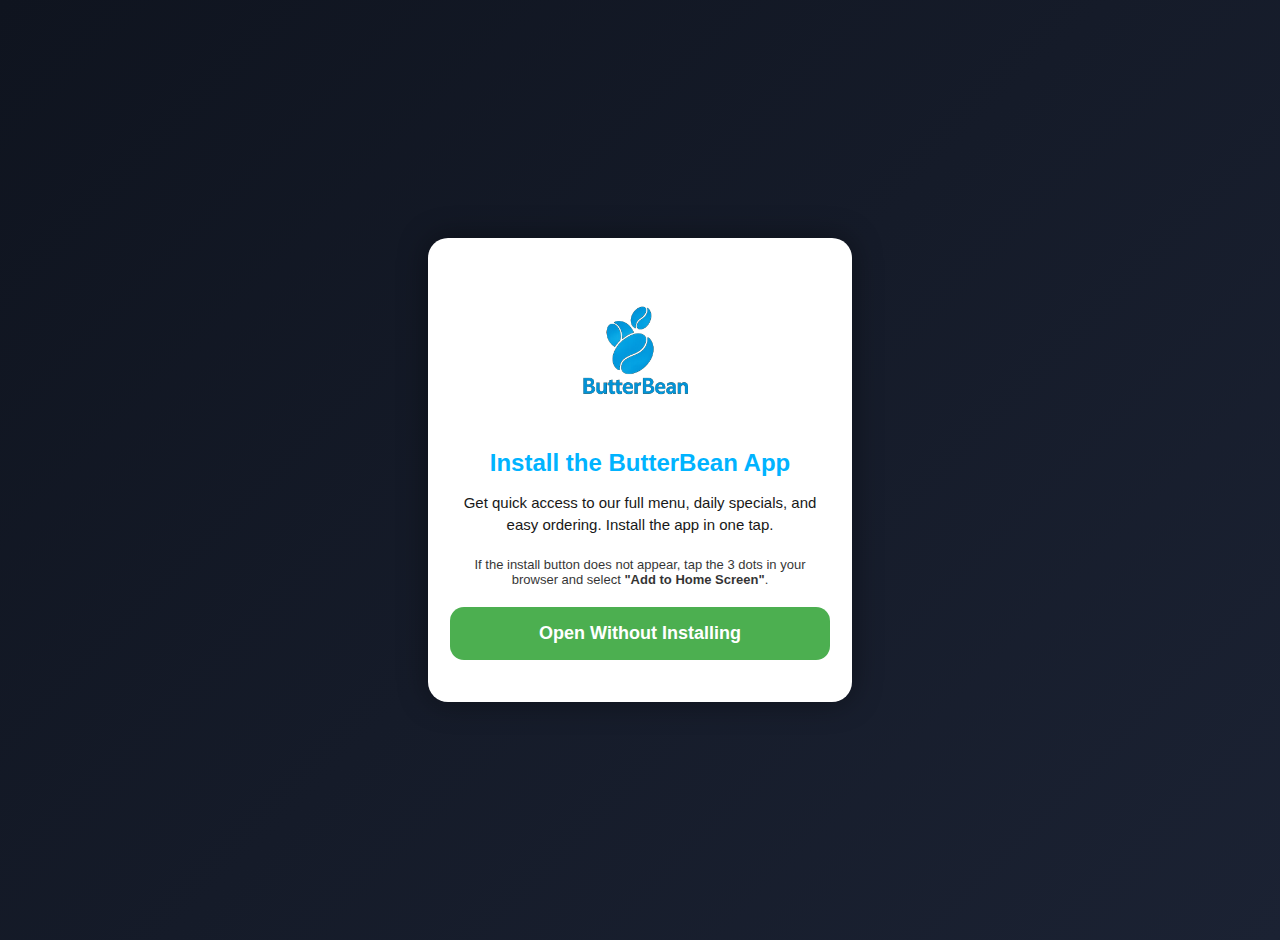
<file: index.html>
<!DOCTYPE html>
<html lang="en">
<head>
  <meta charset="UTF-8">

  <title>Install ButterBean App</title>
  <meta name="viewport" content="width=device-width, initial-scale=1.0, maximum-scale=1.0, user-scalable=no">

  <!-- ✅ THIS LINE WAS MISSING (THIS IS THE MAIN FIX) -->
  <link rel="manifest" href="/manifest.json">
  <meta name="theme-color" content="#00b3ff">

  <style>
    body {
      margin: 0;
      min-height: 100vh;
      display: flex;
      align-items: center;
      justify-content: center;
      background: linear-gradient(135deg, #0f141f, #1b2233);
      font-family: Arial, Helvetica, sans-serif;
      color: white;
      padding: 20px;
      text-align: center;
    }

    .card {
      background: #ffffff;
      color: #000;
      padding: 30px 22px;
      border-radius: 20px;
      width: 100%;
      max-width: 380px;
      box-shadow: 0 0 30px rgba(0,0,0,0.4);
    }

    .logo {
      width: 220px;
      max-width: 90%;
      margin-bottom: 20px;
    }

    h2 {
      margin: 10px 0;
      color: #00b3ff;
    }

    p {
      font-size: 15px;
      line-height: 1.5;
      margin-bottom: 20px;
      opacity: 0.9;
    }

    button {
      width: 100%;
      padding: 16px;
      font-size: 18px;
      border-radius: 14px;
      border: none;
      background: #00b3ff;
      color: white;
      font-weight: bold;
      cursor: pointer;
      margin-bottom: 12px;
    }

    .hint {
      font-size: 13px;
      opacity: 0.8;
      margin-top: 6px;
    }

    .goApp {
      margin-top: 20px;
      background: #4caf50;
    }
  </style>
</head>

<body>

  <div class="card">
    <img src="icons/logo.png" class="logo" alt="ButterBean">

    <h2>Install the ButterBean App</h2>

    <p>
      Get quick access to our full menu, daily specials, and easy ordering.
      Install the app in one tap.
    </p>

    <button id="installBtn" style="display:none;">Install App</button>

    <div class="hint">
      If the install button does not appear, tap the 3 dots in your browser and select
      <b>"Add to Home Screen"</b>.
    </div>

    <button class="goApp" onclick="goToApp()">Open Without Installing</button>
  </div>

<script>
  // ✅ Correct redirect for your current app structure
  if (
    window.matchMedia('(display-mode: standalone)').matches ||
    window.navigator.standalone === true
  ) {
    window.location.replace("app.html");
  }

  let deferredPrompt;
  const installBtn = document.getElementById("installBtn");

  window.addEventList
</file>
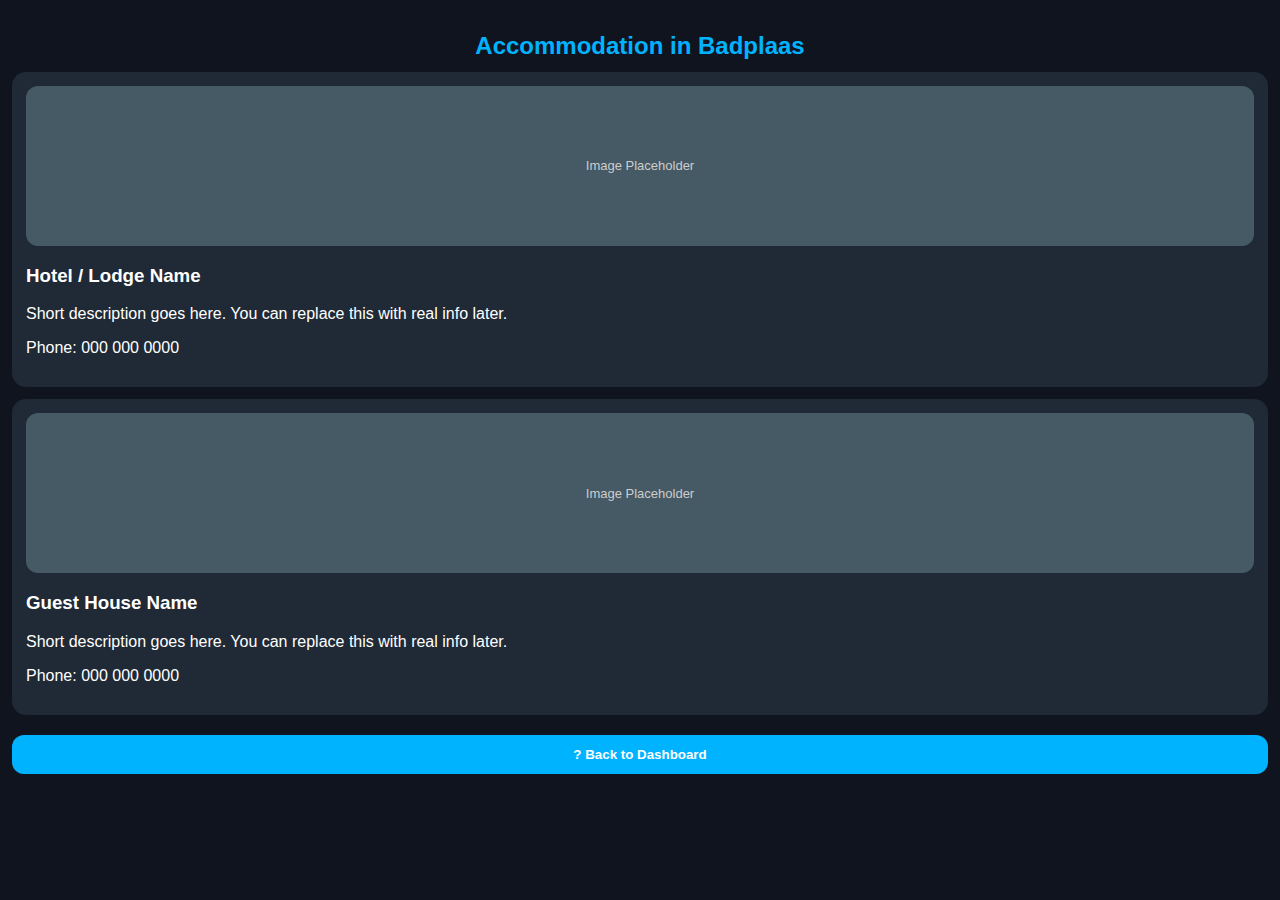
<file: accommodation.html>
<!DOCTYPE html>
<html lang="en">
<head>
  <meta charset="UTF-8">
  <title>Accommodation - Badplaas</title>
  <meta name="viewport" content="width=device-width, initial-scale=1.0, maximum-scale=1.0, user-scalable=no">


  <style>
    * {
  box-sizing: border-box;
}

html, body {
  width: 100%;
  max-width: 100%;
  overflow-x: hidden;
  margin: 0;
  padding: 0;
}
    body{
      margin:0;
      font-family:Arial, Helvetica, sans-serif;
      background:#0f141f;
      color:white;
      padding:12px;
    }

    h2{
      text-align:center;
      margin-bottom:12px;
      color:#00b3ff;
    }

    .card{
      background:#1f2a36;
      padding:14px;
      border-radius:14px;
      margin-bottom:12px;
    }

    .placeholder{
      height:160px;
      background:#455a64;
      border-radius:12px;
      display:flex;
      align-items:center;
      justify-content:center;
      margin-bottom:10px;
      font-size:13px;
      color:#ccc;
    }

    button{
      width:100%;
      padding:12px;
      border:none;
      border-radius:12px;
      background:#00b3ff;
      color:white;
      font-weight:bold;
      margin-top:8px;
    }
  </style>
</head>

<body>

<h2>Accommodation in Badplaas</h2>

<div class="card">
  <div class="placeholder">Image Placeholder</div>
  <h3>Hotel / Lodge Name</h3>
  <p>Short description goes here. You can replace this with real info later.</p>
  <p>Phone: 000 000 0000</p>
</div>

<div class="card">
  <div class="placeholder">Image Placeholder</div>
  <h3>Guest House Name</h3>
  <p>Short description goes here. You can replace this with real info later.</p>
  <p>Phone: 000 000 0000</p>
</div>

<button onclick="goHome()">? Back to Dashboard</button>

<script>
function goHome(){
  window.location.href = "home.html";
}
</script>

</body>
</html>
</file>
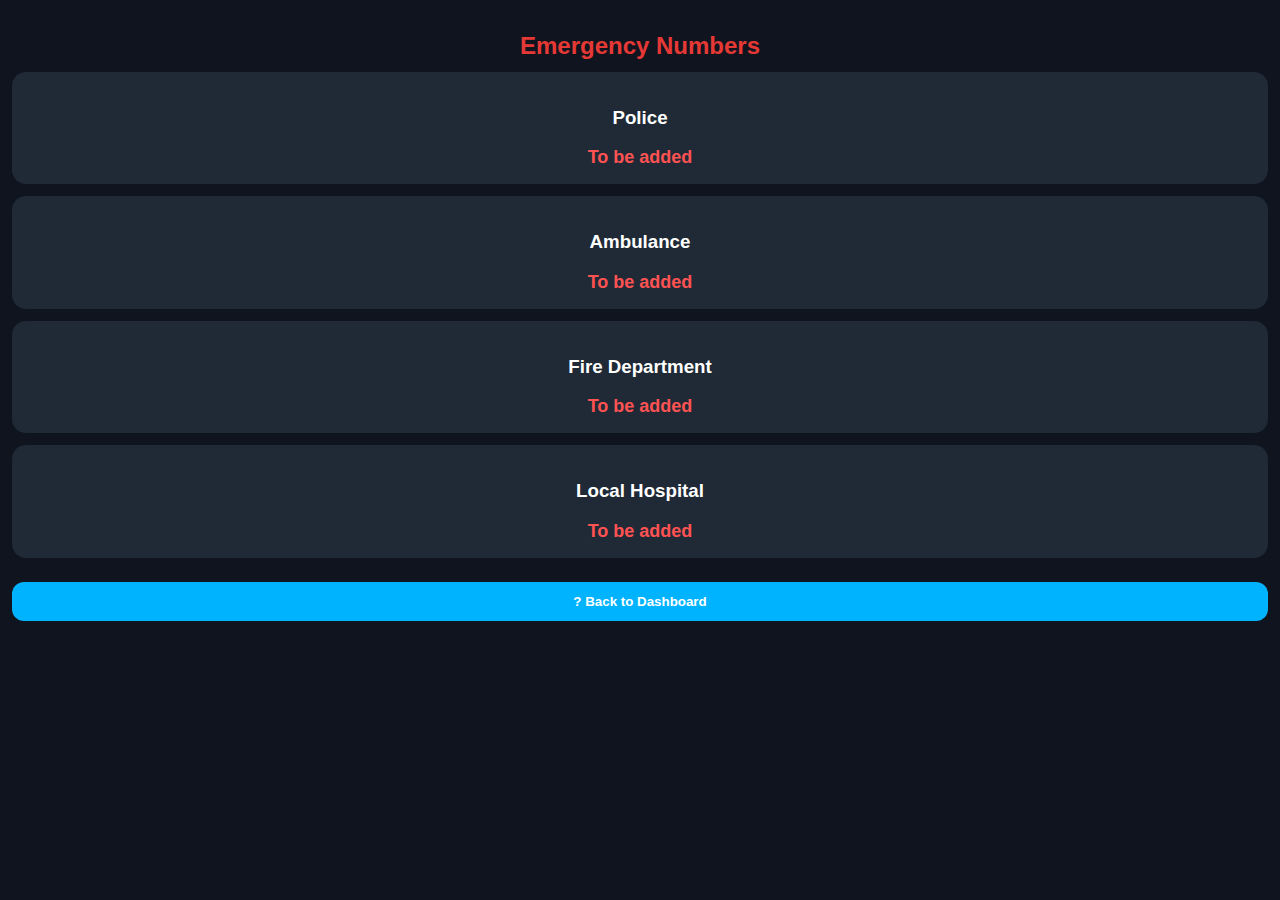
<file: emergency.html>
<!DOCTYPE html>
<html lang="en">
<head>
  <meta charset="UTF-8">
  <title>Emergency Numbers - Badplaas</title>
  <meta name="viewport" content="width=device-width, initial-scale=1.0, maximum-scale=1.0, user-scalable=no">

  <style>
* {
  box-sizing: border-box;
}

html, body {
  width: 100%;
  max-width: 100%;
  overflow-x: hidden;
  margin: 0;
  padding: 0;
}

    body{
      margin:0;
      font-family:Arial, Helvetica, sans-serif;
      background:#0f141f;
      color:white;
      padding:12px;
    }

    h2{
      text-align:center;
      margin-bottom:12px;
      color:#e53935;
    }

    .card{
      background:#1f2a36;
      padding:16px;
      border-radius:14px;
      margin-bottom:12px;
      text-align:center;
    }

    .number{
      font-size:18px;
      font-weight:bold;
      margin-top:6px;
      color:#ff5252;
    }

    button{
      width:100%;
      padding:12px;
      border:none;
      border-radius:12px;
      background:#00b3ff;
      color:white;
      font-weight:bold;
      margin-top:12px;
    }
  </style>
</head>

<body>

<h2>Emergency Numbers</h2>

<div class="card">
  <h3>Police</h3>
  <div class="number">To be added</div>
</div>

<div class="card">
  <h3>Ambulance</h3>
  <div class="number">To be added</div>
</div>

<div class="card">
  <h3>Fire Department</h3>
  <div class="number">To be added</div>
</div>

<div class="card">
  <h3>Local Hospital</h3>
  <div class="number">To be added</div>
</div>

<button onclick="goHome()">? Back to Dashboard</button>

<script>
function goHome(){
  window.location.href = "home.html";
}
</script>

</body>
</html>
</file>
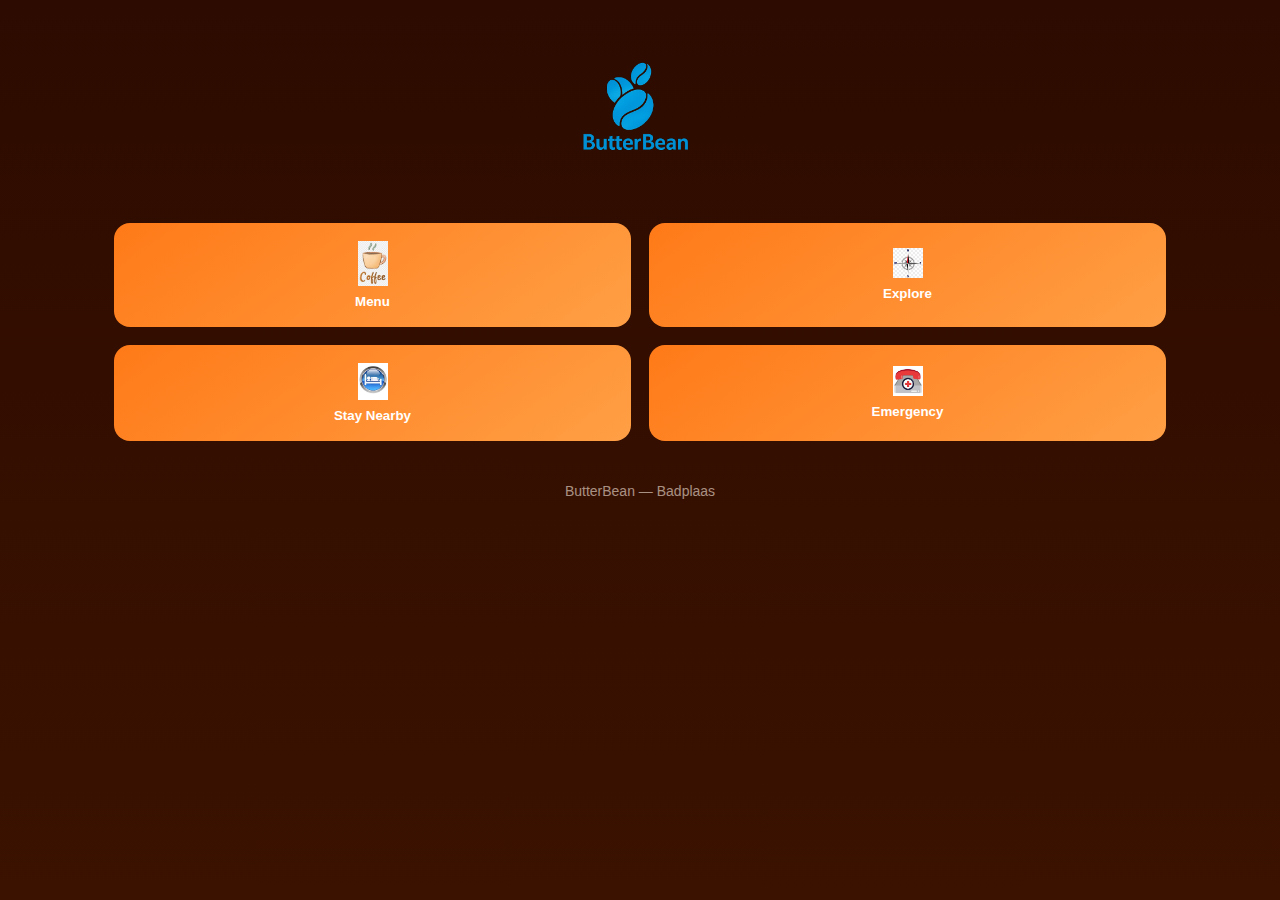
<file: home.html>
﻿<!doctype html>
<html lang="en">
<head>
  <meta charset="utf-8">
  <meta name="viewport" content="width=device-width,initial-scale=1">
  <title>ButterBean</title>

  <link rel="manifest" href="/manifest.json">

  <style>
    :root{
      --accent1:#ff7a18;
      --accent2:#ff9f45;
      --muted:#e6d7c9;
    }

    *{
      box-sizing:border-box;
      margin:0;
      padding:0;
      font-family:Arial,Helvetica,sans-serif;
    }

    body{
      background:linear-gradient(180deg,#2d0b00,#3b1200);
      color:var(--muted);
      min-height:100vh;
    }

    .header{
      padding:24px;
      text-align:center;
    }

    .logo{
      width:220px;
    }

    .grid{
      display:grid;
      grid-template-columns:repeat(2,1fr);
      gap:18px;
      padding:24px;
      max-width:1100px;
      margin:0 auto;
    }

    .home-btn{
      padding:18px;
      border-radius:16px;
      border:none;
      background:linear-gradient(145deg,var(--accent1),var(--accent2));
      color:#fff;
      font-weight:800;
      cursor:pointer;
      text-align:center;
    }

    .home-btn img{
      display:block;
      margin:0 auto 8px;
    }

    .footer{
      text-align:center;
      padding:18px 0;
      opacity:.65;
      font-size:14px;
    }
  </style>
</head>

<body>

  <!-- HEADER -->
  <div class="header">
    <img src="icons/logo.png" class="logo" alt="ButterBean">
  </div>

  <!-- CUSTOMER OPTIONS ONLY -->
  <div class="grid">

    <!-- MENU -->
    <button class="home-btn" onclick="location.href='app.html'">
      <img src="icons/menu.png" width="30">
      Menu
    </button>

    <!-- EXPLORE BADPLAAS -->
    <button class="home-btn" onclick="location.href='explore.html'">
      <img src="icons/explore.png" width="30">
      Explore
    </button>

    <!-- ACCOMMODATION -->
    <button class="home-btn" onclick="location.href='accommodation.html'">
      <img src="icons/stay.png" width="30">
      Stay Nearby
    </button>

    <!-- EMERGENCY -->
    <button class="home-btn" onclick="location.href='emergency.html'">
      <img src="icons/emergency.png" width="30">
      Emergency
    </button>

  </div>

  <div class="footer">ButterBean — Badplaas</div>

</body>
</html>
</file>
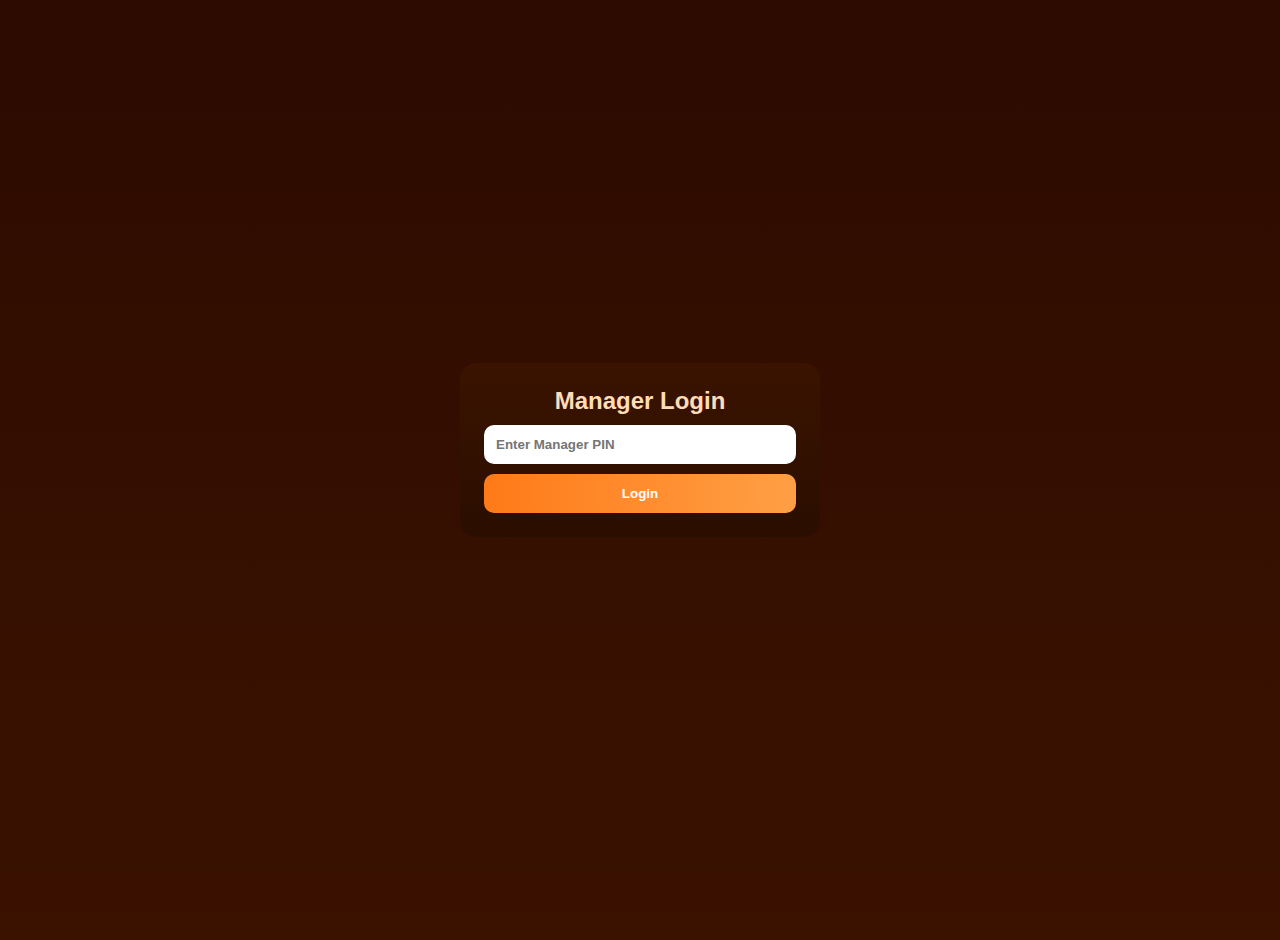
<file: manager.html>
﻿<!DOCTYPE html>
<html lang="en">
<head>
<meta charset="UTF-8">
<title>ButterBean Manager Portal</title>
<meta name="viewport" content="width=device-width, initial-scale=1.0">

<!-- FIREBASE -->
<script src="https://www.gstatic.com/firebasejs/9.23.0/firebase-app-compat.js"></script>
<script src="https://www.gstatic.com/firebasejs/9.23.0/firebase-firestore-compat.js"></script>

<style>
  *{box-sizing:border-box;margin:0;padding:0;font-family:Arial,Helvetica,sans-serif}

  body{
    background:linear-gradient(180deg,#2d0b00,#3b1200);
    color:#e6d7c9;
    min-height:100vh;
    padding-bottom:40px;
  }

  /* LOGIN */
  #loginScreen{
    display:flex;justify-content:center;align-items:center;height:100vh;
  }
  .login-box{
    background:linear-gradient(180deg,#3b1300,#2a0e00);
    padding:24px;border-radius:16px;text-align:center;
    width:100%;max-width:360px;
  }
  input, button{
    width:100%;padding:12px;margin-top:10px;
    border-radius:10px;border:none;font-weight:bold;
  }
  button{
    cursor:pointer;color:#fff;
    background:linear-gradient(90deg,#ff7a18,#ff9f45);
  }
  button.danger{background:#e53935;}

  /* DASHBOARD */
  #dashboard{display:none;padding:20px;}

  .summary{
    display:grid;grid-template-columns:repeat(4,1fr);
    gap:14px;margin-bottom:20px;
  }
  .card{
    background:linear-gradient(180deg,#3b1300,#2a0e00);
    padding:16px;border-radius:12px;
  }
  h3{color:#ffdcb8;margin-bottom:8px}
  .muted{color:rgba(255,255,255,0.6);font-size:13px}

  .main{
    display:grid;grid-template-columns:2fr 1fr;gap:20px;
  }

  /* TODAY ORDERS */
  .todayList{
    max-height:360px;overflow:auto;margin-top:10px;
    border-top:1px solid rgba(255,255,255,0.1);padding-top:8px;
  }
  .row{
    padding:8px 0;border-bottom:1px solid rgba(255,255,255,0.05);
  }
  .badge{
    padding:4px 10px;border-radius:999px;font-size:11px;margin-left:10px;
  }
  .active{background:#ff9f45;color:#111;}
  .ready{background:#19a05a;color:#fff;}

  /* ARCHIVE & PAYOUTS */
  .archiveList{
    max-height:200px;overflow:auto;margin-top:10px;
    border-top:1px solid rgba(255,255,255,0.1);padding-top:8px;
  }

  /* PAYOUT FORMS FIXED */
  .payoutForm{
    display:flex;width:100%;gap:10px;margin-top:10px;
  }
  .payoutForm input{
    flex:1;min-width:0;padding:12px;border-radius:10px;
    border:none;font-size:16px;background:#fff;color:#000;
  }
  .payoutForm button{
    flex-shrink:0;width:100px;padding:12px;
    border-radius:10px;border:none;font-size:14px;
    background:linear-gradient(90deg,#ff7a18,#ff9f45);
    color:white;cursor:pointer;
  }

  /* PAYOUTS EXTENDED LIST */
  #allPayoutsContainer{
    display:none;
    max-height:200px;
    overflow:auto;
    margin-top:10px;
    border-top:1px solid rgba(255,255,255,0.1);
    padding-top:8px;
  }

  .toggleBtn{
    background:#444;border:none;border-radius:8px;
    padding:10px;margin-top:8px;width:100%;color:#fff;
    cursor:pointer;font-weight:bold;
  }

  @media(max-width:1000px){
    .main{grid-template-columns:1fr;}
  }
</style>
</head>

<body>

<!-- LOGIN -->
<div id="loginScreen">
  <div class="login-box">
    <h2 style="color:#ffdcb8">Manager Login</h2>
    <input id="pinInput" type="password" placeholder="Enter Manager PIN">
    <button onclick="login()">Login</button>
  </div>
</div>

<!-- DASHBOARD -->
<div id="dashboard">

  <!-- SUMMARY BAR -->
  <div class="summary">
    <div class="card">
      <div class="muted">Today Revenue (gross)</div>
      <h3 id="todayRevenue">R0.00</h3>
    </div>
    <div class="card">
      <div class="muted">Net After Payouts</div>
      <h3 id="todayNet">R0.00</h3>
      <div class="muted" id="payoutsTotal">Payouts: R0.00</div>
    </div>
    <div class="card">
      <div class="muted">Last 7 Days</div>
      <h3 id="weekRevenue">R0.00</h3>
    </div>
    <div class="card">
      <div class="muted">Last 30 Days</div>
      <h3 id="monthRevenue">R0.00</h3>
    </div>
  </div>

  <div class="main">

    <!-- TODAY ORDERS COLUMN -->
    <div class="card">

      <h3>Today Orders</h3>
      <div class="muted">Active walk-in/POS orders (WhatsApp duplicates hidden)</div>

      <div style="display:flex;gap:10px;margin-top:8px">
        <button onclick="exportToday()">Export CSV</button>
        <button onclick="refreshToday()">Refresh</button>
      </div>

      <div id="todayList" class="todayList"></div>

      <h3 style="margin-top:16px">Top Items</h3>
      <div id="topItems" class="muted" style="line-height:20px;"></div>

    </div>

    <!-- RIGHT COLUMN -->
    <div class="card">

      <h3>Archive</h3>
      <div class="muted">Latest archived orders</div>

      <div style="display:flex;gap:10px;margin-top:8px">
        <button class="danger" onclick="archiveReady()">Archive READY</button>
        <button onclick="loadArchive()">Refresh</button>
      </div>

      <div id="archiveList" class="archiveList"></div>

      <!-- PAYOUT SECTION -->
      <h3 style="margin-top:20px">Payouts</h3>
      <div class="muted">Record cash taken out (ingredients, stock, expenses)</div>

      <!-- INPUT ROW -->
      <div class="payoutForm">
        <input id="payoutAmount" type="number" step="0.01" placeholder="Amount (R)">
        <input id="payoutNote" type="text" placeholder="Reason">
        <button onclick="addPayout()">Add</button>
      </div>

      <!-- Today's Payouts -->
      <div class="muted" style="margin-top:10px">Today's Payouts</div>
      <div id="payoutList" class="archiveList" style="max-height:150px;"></div>

      <!-- Toggle all payouts -->
      <button class="toggleBtn" onclick="toggleAllPayouts()">Show All Payouts</button>
      <div id="allPayoutsContainer"></div>

      <!-- END OF DAY -->
      <h3 style="margin-top:20px">End of Day</h3>
      <button onclick="printDailyReport()">Print Daily Report</button>
      <button onclick="clearVisual()" style="margin-top:8px;background:#666">Clear View</button>

    </div>

  </div>
</div>

<script>
// FIREBASE SETUP
const MANAGER_PIN = "7788";

const firebaseConfig = {
  apiKey:"AIzaSyAG_RsdqHCslRR-xW2-3GrEKXn-UYAECYY",
  authDomain:"butterbean-3869c.firebaseapp.com",
  projectId:"butterbean-3869c",
  storageBucket:"butterbean-3869c.firebasestorage.app",
  messagingSenderId:"329727412036",
  appId:"1:329727412036:web:7e41bebb8094fb70847911"
};
if(!firebase.apps.length) firebase.initializeApp(firebaseConfig);
const db = firebase.firestore();

// LOGIN
function login(){
  const pin = document.getElementById("pinInput").value;
  if(pin !== MANAGER_PIN) return alert("Incorrect PIN");

  document.getElementById("loginScreen").style.display="none";
  document.getElementById("dashboard").style.display="block";

  initManager();
}

// HELPERS
function startOfTodayTS(){
  const d = new Date(); d.setHours(0,0,0,0);
  return firebase.firestore.Timestamp.fromDate(d);
}

// INIT
function initManager(){
  loadTodayLive();
  loadArchive();
  loadPayouts();
  loadStats();
}

/* ============================================
   TODAY ORDERS (LIVE)
============================================ */
let todayUnsub = null;

function loadTodayLive(){
  if(todayUnsub) todayUnsub();

  const start = startOfTodayTS();

  todayUnsub = db.collection("orders")
    .where("created",">=",start)
    .orderBy("created","desc")
    .onSnapshot(snapshot=>{
      let gross = 0;
      let itemMap = {};
      const list = document.getElementById("todayList");
      list.innerHTML = "";

      snapshot.forEach(doc=>{
        const o = doc.data();
        gross += Number(o.total)||0;

        // Skip WhatsApp-POS duplicates in visible list
        const hidden = (
          o.source === "pos_whatsapp" ||
          o.notifyStaff === false ||
          o.status === "completed_whatsapp"
        );
        if(hidden) return;

        (o.items||[]).forEach(i=>{
          itemMap[i.n] = (itemMap[i.n]||0) + (i.qty||1);
        });

        const row = document.createElement("div");
        row.className = "row";
        row.innerHTML = `
          <strong>${o.customerName||"No Name"}</strong> — R${(o.total||0).toFixed(2)}
          <span class="badge ${o.status==="ready"?"ready":"active"}">${o.status}</span>
          <div class="muted" style="margin-top:5px">${(o.items||[]).map(i=>`${i.n} x${i.qty||1}`).join("<br>")}</div>
        `;
        list.appendChild(row);
      });

      document.getElementById("todayRevenue").innerText = "R" + gross.toFixed(2);

      updateNetDisplay();
      updateTopItems(itemMap);
    });
}

function refreshToday(){ loadTodayLive(); }

function updateTopItems(map){
  const el = document.getElementById("topItems");
  el.innerHTML = "";
  Object.entries(map).sort((a,b)=>b[1]-a[1]).slice(0,10)
    .forEach(([name,c])=>{
      el.innerHTML += `${name} (${c})<br>`;
    });
}

/* ============================================
   STATS (7 day / 30 day)
============================================ */
async function loadStats(){
  const now = new Date();

  let week = new Date(now); week.setDate(week.getDate()-7);
  let month = new Date(now); month.setDate(month.getDate()-30);

  const weekSnap = await db.collection("orders")
    .where("created",">=",firebase.firestore.Timestamp.fromDate(week))
    .get();

  let w=0;
  weekSnap.forEach(d=>w += Number(d.data().total)||0);
  document.getElementById("weekRevenue").innerText = "R"+w.toFixed(2);

  const monthSnap = await db.collection("orders")
    .where("created",">=",firebase.firestore.Timestamp.fromDate(month))
    .get();

  let m=0;
  monthSnap.forEach(d=>m += Number(d.data().total)||0);
  document.getElementById("monthRevenue").innerText = "R"+m.toFixed(2);
}

/* ============================================
   ARCHIVE
============================================ */
async function archiveReady(){
  if(!confirm("Archive READY orders?")) return;

  const start = startOfTodayTS();
  const snap = await db.collection("orders")
    .where("created",">=",start)
    .where("status","==","ready")
    .get();

  if(snap.empty) return alert("No ready orders.");

  const batch = db.batch();
  let moved=0;

  snap.forEach(doc=>{
    batch.set(db.collection("orders_archive").doc(doc.id),{
      ...doc.data(),
      archivedAt:firebase.firestore.FieldValue.serverTimestamp()
    });
    batch.delete(doc.ref);
    moved++;
  });

  await batch.commit();
  alert(`Archived ${moved} order(s).`);
  loadArchive();
}

async function loadArchive(){
  const list = document.getElementById("archiveList");
  list.innerHTML = "Loading…";

  const snap = await db.collection("orders_archive")
    .orderBy("archivedAt","desc")
    .limit(30)
    .get();

  list.innerHTML = "";

  if(snap.empty){ list.innerHTML="No archived orders."; return; }

  snap.forEach(doc=>{
    const o = doc.data();
    const row = document.createElement("div");
    row.className="row";
    const when = o.archivedAt?.toDate()?.toLocaleString()||"";
    row.innerHTML = `R${o.total||0} — ${o.customerName||""}<div class="muted">${when}</div>`;
    list.appendChild(row);
  });
}

/* ============================================
   PAYOUTS (TODAY + ALL)
============================================ */
async function addPayout(){
  const amt = parseFloat(document.getElementById("payoutAmount").value);
  const note = document.getElementById("payoutNote").value.trim();
  if(!amt){ alert("Enter a valid amount"); return; }

  await db.collection("payouts").add({
    amount:amt,
    note,
    created:firebase.firestore.FieldValue.serverTimestamp()
  });

  document.getElementById("payoutAmount").value="";
  document.getElementById("payoutNote").value="";

  loadPayouts();
  updateNetDisplay();

  alert("Payout added");
}

async function loadPayouts(){
  const start = startOfTodayTS();
  const snap = await db.collection("payouts")
    .where("created",">=",start)
    .orderBy("created","desc")
    .get();

  const list = document.getElementById("payoutList");
  list.innerHTML = "";

  let total=0;

  snap.forEach(doc=>{
    const p = doc.data();
    total += Number(p.amount)||0;
    const when = p.created?.toDate()?.toLocaleTimeString()||"";
    list.innerHTML += `<div class="row">- R${p.amount.toFixed(2)} — ${p.note}<div class="muted">${when}</div></div>`;
  });

  window._todayPayouts = total;
  document.getElementById("payoutsTotal").innerText = "Payouts: R" + total.toFixed(2);

  updateNetDisplay();
}

/* ============================================
   ALL PAYOUTS TOGGLE
============================================ */
let showingAll = false;

async function toggleAllPayouts(){
  const container = document.getElementById("allPayoutsContainer");
  const btn = document.querySelector(".toggleBtn");

  if(showingAll){
    // hide
    showingAll = false;
    container.style.display="none";
    btn.textContent = "Show All Payouts";
    return;
  }

  // show all payouts
  showingAll = true;
  container.style.display="block";
  container.innerHTML = "Loading...";

  const snap = await db.collection("payouts")
    .orderBy("created","desc")
    .limit(200)
    .get();

  container.innerHTML = "";

  if(snap.empty){
    container.innerHTML = "No payouts recorded.";
    return;
  }

  snap.forEach(doc=>{
    const p = doc.data();
    const when = p.created?.toDate()?.toLocaleString()||"";
    container.innerHTML += `
      <div class="row">R${p.amount.toFixed(2)} — ${p.note} 
      <div class="muted">${when}</div></div>`;
  });

  btn.textContent = "Hide All Payouts";
}

/* ============================================
   NET CALCULATION
============================================ */
function updateNetDisplay(){
  const gross = parseFloat(document.getElementById("todayRevenue").innerText.replace("R",""))||0;
  const payouts = Number(window._todayPayouts||0);
  const net = Math.max(0, gross - payouts);
  document.getElementById("todayNet").innerText = "R" + net.toFixed(2);
}

/* ============================================
   EXPORT & PRINT DAILY REPORT
============================================ */
async function exportToday(){
  const start = startOfTodayTS();
  const snap = await db.collection("orders").where("created",">=",start).get();
  let csv = "OrderID,Customer,Total,Status,Source\n";

  snap.forEach(doc=>{
    const o = doc.data();
    csv += `${doc.id},"${o.customerName||""}",${o.total},${o.status},${o.source}\n`;
  });

  const blob = new Blob([csv],{type:"text/csv"});
  const a = document.createElement("a");
  a.href = URL.createObjectURL(blob);
  a.download = "today_orders.csv";
  a.click();
}

async function printDailyReport(){
  const start = startOfTodayTS();
  const orders = await db.collection("orders").where("created",">=",start).get();
  const payouts = await db.collection("payouts").where("created",">=",start).get();

  let ordersHTML="", payoutsHTML="";
  let gross=0, payoutTotal=0;

  orders.forEach(doc=>{
    const o = doc.data();
    gross += Number(o.total)||0;
    ordersHTML += `<div style="display:flex;justify-content:space-between;border-bottom:1px solid #ddd;padding:4px 0">
      <span>${o.customerName||""}</span><span>R${(o.total||0).toFixed(2)}</span>
    </div>`;
  });

  payouts.forEach(doc=>{
    const p = doc.data();
    payoutTotal += Number(p.amount)||0;
    payoutsHTML += `<div style="display:flex;justify-content:space-between;border-bottom:1px solid #ddd;padding:4px 0">
      <span>${p.note||""}</span><span>-R${(p.amount||0).toFixed(2)}</span>
    </div>`;
  });

  const net = gross - payoutTotal;
  const now = new Date().toLocaleString();

  const win = window.open("","_blank");
  win.document.write(`
    <html><head><title>Daily Report</title></head><body>
    <h1>ButterBean — Daily Report</h1>
    <div>${now}</div>

    <h2>Orders</h2>
    ${ordersHTML}
    <h3>Gross: R${gross.toFixed(2)}</h3>

    <h2>Payouts</h2>
    ${payoutsHTML}
    <h3>Total Payouts: R${payoutTotal.toFixed(2)}</h3>

    <h2>Net Revenue</h2>
    <h3>R${net.toFixed(2)}</h3>

    </body></html>
  `);
  win.print();
}

function clearVisual(){
  document.getElementById("todayList").innerHTML="";
  document.getElementById("archiveList").innerHTML="";
}

</script>

</body>
</html>
</file>
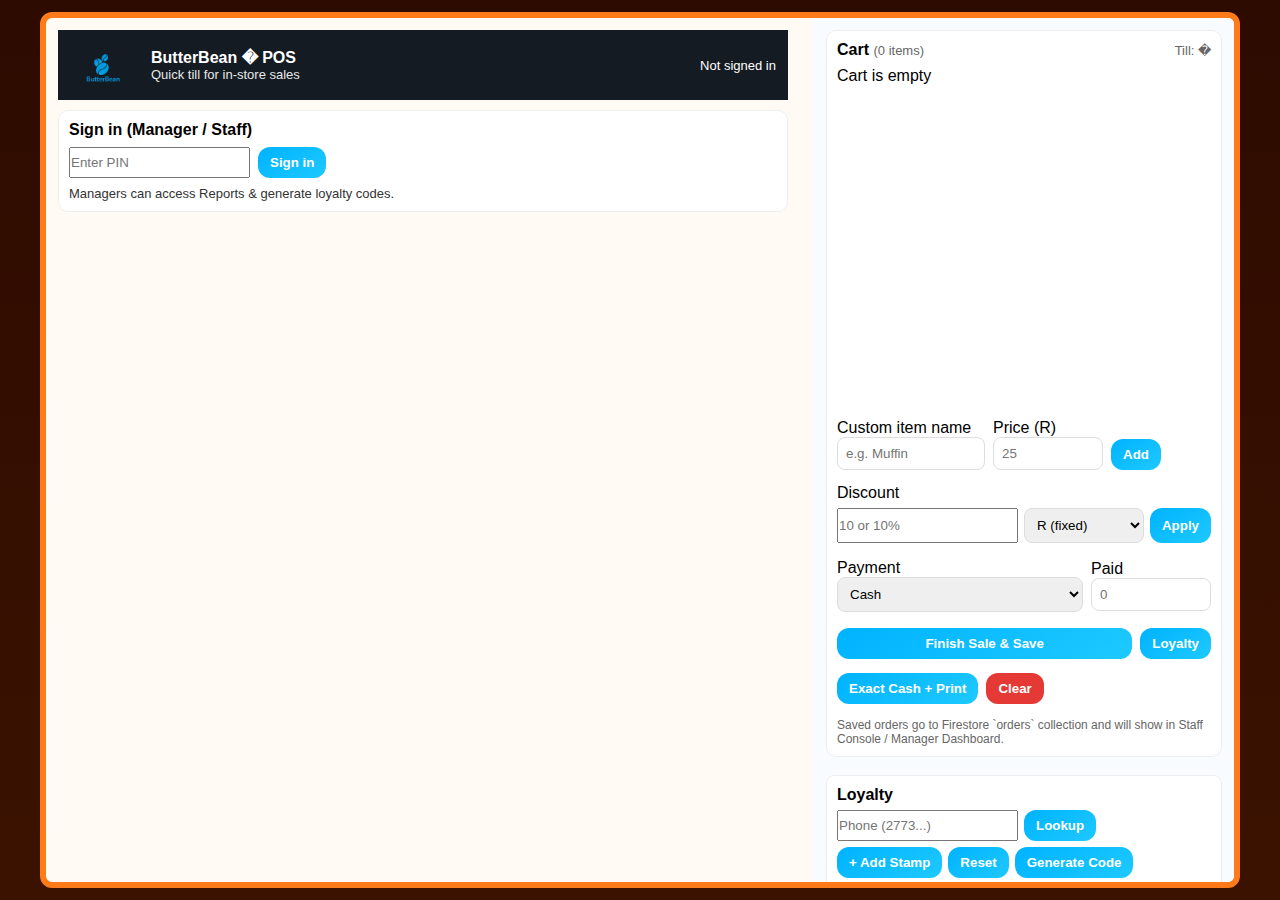
<file: pos.html>
<!doctype html>
<html lang="en">
<head>
<meta charset="utf-8" />
<meta name="viewport" content="width=device-width,initial-scale=1" />
<title>ButterBean � POS</title>

<!-- Simple styles that match HomePage color scheme (no festive extras) -->
<style>
  *{box-sizing:border-box;margin:0;padding:0}
  :root{
    --accent1:#00b3ff;
    --accent2:#1ec9ff;
    --brand-border:#ff7a18;
    --page-bg:linear-gradient(180deg,#2d0b00,#3b1200);
    --panel-bg:#fffaf3;
  }
  html,body{height:100%}
  body{font-family:Arial,Helvetica,sans-serif;background:var(--page-bg);display:flex;justify-content:center;align-items:stretch;padding:12px}
  .app{width:100%;max-width:1200px;background:var(--panel-bg);border-radius:12px;border:6px solid var(--brand-border);display:grid;grid-template-columns:1fr 420px;gap:14px;min-height:86vh;overflow:hidden}
  header{padding:12px;background:#151b22;color:#fff;display:flex;justify-content:space-between;align-items:center}
  header .title{display:flex;gap:12px;align-items:center}
  header img{height:46px}
  .left{padding:12px;display:flex;flex-direction:column;gap:10px}
  .right{padding:12px;background:#f8fbff;display:flex;flex-direction:column;gap:10px}
  .login-panel{background:#fff;border-radius:10px;padding:10px;border:1px solid #eee}
  .cat-row{display:flex;gap:8px;flex-wrap:wrap}
  .cat-btn{padding:8px 10px;border-radius:10px;border:none;background:linear-gradient(145deg,var(--accent1),var(--accent2));color:#fff;font-weight:700;cursor:pointer}
  .cat-btn.active{box-shadow:0 6px 18px rgba(0,0,0,.12)}
  .menu-grid{display:grid;grid-template-columns:repeat(2,1fr);gap:8px;overflow:auto;padding:6px;height:calc(86vh - 240px)}
  .menu-item{background:#fff;border-radius:10px;padding:10px;border:1px solid #eee;display:flex;justify-content:space-between;align-items:center}
  .item-name{font-weight:700}
  .item-desc{font-size:12px;color:#444;margin-top:6px}
  .btn{padding:8px 12px;border-radius:12px;border:none;background:linear-gradient(145deg,var(--accent1),var(--accent2));color:#fff;font-weight:700;cursor:pointer}
  .small-btn{padding:6px 8px;border-radius:8px}
  .cart{background:#fff;padding:10px;border-radius:10px;border:1px solid #eee;display:flex;flex-direction:column;gap:8px}
  .cart-items{overflow:auto;height:calc(86vh - 430px);padding-right:6px}
  .cart-row{display:flex;justify-content:space-between;align-items:center;padding:8px;background:#fbfeff;border-radius:8px;margin-bottom:6px}
  .controls{display:flex;gap:8px;align-items:center}
  .flex{flex:1}
  input[type=text], input[type=number], select{width:100%;padding:8px;border-radius:8px;border:1px solid #ddd}
  .footer{font-size:12px;color:#666;padding-top:6px}
  .danger{background:#e53935}
  /* modal */
  .modal{position:fixed;inset:0;display:none;align-items:center;justify-content:center;background:rgba(0,0,0,0.45);z-index:50}
  .modal .card{background:white;padding:12px;border-radius:10px;min-width:300px}
  .size-grid{display:flex;gap:8px;flex-wrap:wrap;margin-top:8px}
  /* responsive */
  @media (max-width:980px){ .app{grid-template-columns:1fr} .left{order:1} .right{order:2} .menu-grid{height:48vh} .cart-items{height:24vh} }
</style>
</head>
<body>

<div class="app">

  <!-- LEFT: Menu / Categories -->
  <div class="left">
    <header>
      <div class="title">
        <img src="icons/logo.png" alt="ButterBean">
        <div>
          <div style="font-weight:800">ButterBean � POS</div>
          <div style="font-size:13px;color:#fff;opacity:.9">Quick till for in-store sales</div>
        </div>
      </div>

      <div style="display:flex;gap:8px;align-items:center">
        <div id="currentRole" style="font-size:13px;color:#fff">Not signed in</div>
        <button class="btn" id="logoutBtn" style="display:none">Logout</button>
      </div>
    </header>

    <!-- login -->
    <div class="login-panel" id="loginPanel">
      <label><strong>Sign in (Manager / Staff)</strong></label>
      <div style="display:flex;gap:8px;margin-top:8px">
        <input id="pinInput" type="password" placeholder="Enter PIN">
        <button class="btn" onclick="doLogin()">Sign in</button>
      </div>
      <div style="margin-top:8px;font-size:13px;color:#333">Managers can access Reports & generate loyalty codes.</div>
    </div>

    <!-- main POS area -->
    <div id="mainArea" style="display:none">
      <div style="display:flex;justify-content:space-between;gap:8px;align-items:center">
        <div style="flex:1">
          <div class="cat-row" id="categories"></div>
        </div>
        <div style="width:220px;display:flex;gap:8px;flex-direction:column">
          <button class="btn" onclick="setWalkIn()">Walk-in</button>
          <button class="btn" onclick="setCasual()">Casual</button>
          <div style="display:flex;gap:6px">
            <input id="quickSearch" placeholder="Search menu..." oninput="renderMenu()" />
            <button class="btn" onclick="renderMenu()">Go</button>
          </div>
        </div>
      </div>

      <div class="menu-grid" id="menuGrid"></div>
    </div>
  </div>

  <!-- RIGHT: Cart, loyalty, payments -->
  <div class="right">
    <div class="cart">

      <div style="display:flex;justify-content:space-between;align-items:center">
        <div><strong>Cart</strong> <span id="cartCount" style="font-size:13px;color:#666">(0 items)</span></div>
        <div style="font-size:13px;color:#666">Till: <span id="tillUser">�</span></div>
      </div>

      <div class="cart-items" id="cartItems">Cart is empty</div>

      <div style="display:flex;gap:8px">
        <div style="flex:1">
          <label class="small">Custom item name</label>
          <input id="customName" type="text" placeholder="e.g. Muffin">
        </div>
        <div style="width:110px">
          <label class="small">Price (R)</label>
          <input id="customPrice" type="number" placeholder="25">
        </div>
        <div style="width:100px;display:flex;align-items:end">
          <button class="btn" onclick="addCustom()">Add</button>
        </div>
      </div>

      <div style="margin-top:6px">
        <label class="small">Discount</label>
        <div style="display:flex;gap:6px;margin-top:6px">
          <input id="discountValue" placeholder="10 or 10%" />
          <select id="discountType">
            <option value="fixed">R (fixed)</option>
            <option value="percent">Percent (%)</option>
          </select>
          <button class="btn" onclick="applyDiscount()">Apply</button>
        </div>
      </div>

      <div style="display:flex;gap:8px;align-items:center;margin-top:8px">
        <div style="flex:1">
          <label class="small">Payment</label>
          <select id="paymentType">
            <option value="cash">Cash</option>
            <option value="card">Card</option>
            <option value="snapscan">SnapScan</option>
            <option value="yoco">Yoco</option>
            <option value="account">Account</option>
          </select>
        </div>
        <div style="width:120px">
          <label class="small">Paid</label>
          <input id="amountPaid" type="number" placeholder="0">
        </div>
      </div>

      <div style="display:flex;gap:8px;margin-top:8px">
        <button class="btn flex" onclick="finishSale()">Finish Sale & Save</button>
        <button class="btn" onclick="openLoyalty()">Loyalty</button>
      </div>

      <div style="margin-top:6px;display:flex;gap:8px">
        <button class="btn" onclick="quickExactCash()">Exact Cash + Print</button>
        <button class="btn danger" onclick="clearCart()">Clear</button>
      </div>

      <div class="footer">
        Saved orders go to Firestore `orders` collection and will show in Staff Console / Manager Dashboard.
      </div>
    </div>

    <!-- Loyalty & Reports -->
    <div style="background:#fff;padding:10px;border-radius:8px;border:1px solid #eee;margin-top:8px">
      <div id="loyaltyPanel">
        <strong>Loyalty</strong>
        <div style="margin-top:6px;display:flex;gap:6px">
          <input id="loyaltyPhone" placeholder="Phone (2773...)" />
          <button class="btn" onclick="loadLoyalty()">Lookup</button>
        </div>
        <div id="loyaltyInfo" style="margin-top:6px"></div>
        <div style="display:flex;gap:6px;margin-top:6px">
          <button class="btn" onclick="addStampFromPos()">+ Add Stamp</button>
          <button class="btn" onclick="resetStamps()">Reset</button>
          <button class="btn" onclick="generateStampCode()">Generate Code</button>
        </div>
      </div>

      <div id="reportsPanel" style="display:none;margin-top:8px">
        <strong>Reports (Managers)</strong>
        <div style="display:flex;gap:6px;margin-top:6px">
          <button class="btn" onclick="loadTodayStats()">Load Today</button>
          <button class="btn" onclick="exportCSV()">Export CSV</button>
        </div>
        <pre id="reportsArea" style="margin-top:6px;font-size:12px;color:#444"></pre>
      </div>
    </div>
  </div>
</div>

<!-- SIZE PICKER MODAL -->
<div id="sizeModal" class="modal">
  <div class="card">
    <div style="font-weight:800" id="sizeModalTitle">Choose size</div>
    <div id="sizeOptions" class="size-grid"></div>
    <div style="display:flex;justify-content:flex-end;gap:8px;margin-top:10px">
      <button class="btn" onclick="closeSizeModal()">Cancel</button>
    </div>
  </div>
</div>

<!-- Firebase -->
<script src="https://www.gstatic.com/firebasejs/9.23.0/firebase-app-compat.js"></script>
<script src="https://www.gstatic.com/firebasejs/9.23.0/firebase-firestore-compat.js"></script>

<script>
/* ===== FIREBASE CONFIG (same as your other pages) ===== */
const firebaseConfig = {
  apiKey: "AIzaSyAG_RsdqHCslRR-xW2-3GrEKXn-UYAECYY",
  authDomain: "butterbean-3869c.firebaseapp.com",
  projectId: "butterbean-3869c",
  storageBucket: "butterbean-3869c.firebasestorage.app",
  messagingSenderId: "329727412036",
  appId: "1:329727412036:web:7e41bebb8094fb70847911"
};
if(!firebase.apps.length) firebase.initializeApp(firebaseConfig);
const db = firebase.firestore();
/* ===================================================== */

/* ===== PINS (editable here) ===== */
const PINS = {
  managers: { "7788": "Manager A", "9922": "Manager B" },
  staff:    { "1942": "Staff A",   "5511": "Staff B" }
};

let currentUser = null;

/* ===== MENU DATA (built from your images) =====
   Option B chosen: single item button, modal to choose sizes/variants
*/
const MENU = {
  "Classic Pizzas": [
    { n:"Margherita", variants:[ {label:"20cm",p:35},{label:"30cm",p:70} ] },
    { n:"Butterbean Chicken", variants:[ {label:"20cm",p:40},{label:"30cm",p:80} ] },
    { n:"Butterbean Bacon", variants:[ {label:"20cm",p:40},{label:"30cm",p:80} ] },
    { n:"Butterbean Pepperoni", variants:[ {label:"20cm",p:45},{label:"30cm",p:85} ] },
    { n:"Regina", variants:[ {label:"20cm",p:45},{label:"30cm",p:90} ] },
    { n:"Hawaiian", variants:[ {label:"20cm",p:45},{label:"30cm",p:90} ] },
    { n:"Four Seasons", variants:[ {label:"20cm",p:45},{label:"30cm",p:90} ] },
    { n:"BBQ Chicken", variants:[ {label:"20cm",p:50},{label:"30cm",p:95} ] },
    { n:"BBQ Rib", variants:[ {label:"20cm",p:50},{label:"30cm",p:100} ] }
  ],
  "Deluxe Pizzas": [
    { n:"Meat Lover", variants:[ {label:"20cm",p:60},{label:"30cm",p:125} ] },
    { n:"Supreme", variants:[ {label:"20cm",p:60},{label:"30cm",p:115} ] },
    { n:"Mafia", variants:[ {label:"20cm",p:60},{label:"30cm",p:115} ] },
    { n:"The Ranch", variants:[ {label:"20cm",p:60},{label:"30cm",p:115} ] },
    { n:"Herbivore", variants:[ {label:"20cm",p:65},{label:"30cm",p:130} ] },
    { n:"Carnivore", variants:[ {label:"20cm",p:70},{label:"30cm",p:145} ] },
    { n:"Omnivore", variants:[ {label:"20cm",p:75},{label:"30cm",p:175} ] }
  ],
  "Burgers": [
    { n:"Average Joe", p:70 },
    { n:"Average Jane", p:70 },
    { n:"The Big Cheese", p:75 },
    { n:"The Porky", p:80 },
    { n:"The Butcher", p:120 },
    { n:"The Trident", p:80 },
    { n:"Magic Mushroom", p:75 }
  ],
  "Toasted": [
    { n:"Cheese", p:15 },
    { n:"Cheese & Tomato", p:20 },
    { n:"Ham & Cheese", p:30 },
    { n:"Ham, Cheese & Tomato", p:35 },
    { n:"Bacon & Cheese", p:30 },
    { n:"Bacon, Egg & Cheese", p:35 },
    { n:"Chicken Mayo", p:35 }
  ],
  "Meals": [
    { n:"Ribs & Chips", p:120 },
    { n:"Buffalo Wings & Chips", p:75 },
    { n:"Chicken Strips & Chips", p:65 },
    { n:"Battered Hake & Chips", p:75 },
    { n:"Chicken Schnitzel", p:80 },
    { n:"Boerewors & Chips", p:75 }
  ],
  "Chips & Russian": [
    { n:"Medium Chips", p:25 },
    { n:"Large Chips", p:50 },
    { n:"Russian (Buget)", p:10 },
    { n:"Russian (Regular)", p:15 }
  ],
  "Coffee": [
    { n:"Americano M", p:20 }, { n:"Americano L", p:30 },
    { n:"Cappuccino M", p:25 }, { n:"Cappuccino L", p:35 },
    { n:"Latte M", p:25 }, { n:"Latte L", p:35 },
    { n:"Frappe M", p:25 }, { n:"Frappe L", p:35 },
    { n:"Flat White M", p:25 }, { n:"Flat White L", p:35 },
    { n:"Mocacino M", p:30 }, { n:"Mocacino L", p:40 }
  ],
  "Shakes": [
    { n:"Chocolate Shake M", p:25 }, { n:"Chocolate Shake L", p:35 },
    { n:"Strawberry Shake M", p:25 }, { n:"Strawberry Shake L", p:35 },
    { n:"Banana Shake M", p:25 }, { n:"Banana Shake L", p:35 },
    { n:"Bubblegum Shake M", p:25 }, { n:"Bubblegum Shake L", p:35 },
    { n:"Cookies & Cream M", p:25 }, { n:"Cookies & Cream L", p:35 },
    { n:"Salted Caramel M", p:25 }, { n:"Salted Caramel L", p:35 },
    { n:"Rum & Raisin M", p:25 }, { n:"Rum & Raisin L", p:35 }
  ],
  "Cold Drinks": [
    { n:"Coke", p:15 }, { n:"Fanta", p:15 }, { n:"Sprite", p:15 },
    { n:"Powerade", p:15 }, { n:"Stoney", p:15 }, { n:"Water", p:15 }
  ],
  "Extras": [
    { n:"Pepperoni", p:20 }, { n:"Mozzarella/Cheddar", p:20 }, { n:"Mushrooms", p:15 },
    { n:"Bacon", p:20 }, { n:"Pineapple", p:15 }, { n:"BBQ Chicken", p:20 },
    { n:"BBQ Rib", p:20 }, { n:"Ham", p:20 }, { n:"Garlic", p:10 }, { n:"Olives", p:15 },
    { n:"Onions", p:10 }, { n:"Peppers", p:10 }
  ]
};

/* ===== cart state & UI refs ===== */
let cart = [];
let currentCategory = Object.keys(MENU)[0];
let discount = { type:null, value:0 };

const categoriesEl = document.getElementById("categories");
const menuGrid = document.getElementById("menuGrid");
const cartItemsEl = document.getElementById("cartItems");
const cartCountEl = document.getElementById("cartCount");
const currentRoleEl = document.getElementById("currentRole");
const tillUserEl = document.getElementById("tillUser");
const loginPanel = document.getElementById("loginPanel");
const mainArea = document.getElementById("mainArea");
const logoutBtn = document.getElementById("logoutBtn");
const reportsPanel = document.getElementById("reportsPanel");

/* ===== render categories & menu ===== */
function renderCategories(){
  categoriesEl.innerHTML = "";
  Object.keys(MENU).forEach(cat=>{
    const b = document.createElement("button");
    b.className = "cat-btn" + (cat===currentCategory? " active":"");
    b.innerText = cat;
    b.onclick = ()=>{ currentCategory=cat; renderCategories(); renderMenu(); };
    categoriesEl.appendChild(b);
  });
}
function renderMenu(){
  const q = (document.getElementById("quickSearch").value||"").toLowerCase();
  menuGrid.innerHTML = "";
  (MENU[currentCategory] || []).forEach(it=>{
    if(q && !(it.n.toLowerCase().includes(q))) return;
    const d = document.createElement("div");
    d.className = "menu-item";
    const left = document.createElement("div");
    left.style.maxWidth="70%";
    left.innerHTML = `<div class="item-name">${it.n}</div>
                      ${it.desc? `<div class="item-desc">${it.desc}</div>` : ""}`;
    const right = document.createElement("div");
    const addBtn = document.createElement("button");
    addBtn.className = "btn";
    addBtn.innerText = "Add";
    // attach listener safely
    addBtn.onclick = ()=> onItemAdd(it);
    right.appendChild(addBtn);
    d.appendChild(left);
    d.appendChild(right);
    menuGrid.appendChild(d);
  });
}

/* ===== handle add item (option B: size chooser) ===== */
let sizeModalResolve = null;
function onItemAdd(item){
  // if item has variants array -> show size modal
  if(item.variants && item.variants.length>0){
    openSizeModal(item);
    return;
  }
  // else item has single price
  addToCart({ n:item.n, p:item.p, qty:1 });
}

function openSizeModal(item){
  const modal = document.getElementById("sizeModal");
  document.getElementById("sizeModalTitle").innerText = item.n;
  const opts = document.getElementById("sizeOptions");
  opts.innerHTML = "";
  item.variants.forEach(v=>{
    const b = document.createElement("button");
    b.className = "btn small-btn";
    b.innerText = `${v.label} � R${v.p}`;
    b.onclick = ()=> { closeSizeModal(); addToCart({ n: item.n + " " + v.label, p: v.p, qty:1}); };
    opts.appendChild(b);
  });
  modal.style.display = "flex";
}
function closeSizeModal(){ document.getElementById("sizeModal").style.display = "none"; }

/* ===== add to cart / custom items ===== */
function addToCart(it){
  // merge with similar item (same name & price)
  const existingIndex = cart.findIndex(c => c.n === it.n && c.p === it.p && !c.custom);
  if(existingIndex !== -1){
    cart[existingIndex].qty += (it.qty||1);
  } else {
    cart.push({...it, qty: it.qty||1});
  }
  renderCart();
}
function addCustom(){
  const name = document.getElementById("customName").value.trim();
  const price = Number(document.getElementById("customPrice").value);
  if(!name || !price){ alert("Enter custom name & price"); return; }
  addToCart({ n:name, p:price, qty:1, custom:true });
  document.getElementById("customName").value = "";
  document.getElementById("customPrice").value = "";
}

/* ===== cart UI ===== */
function renderCart(){
  cartItemsEl.innerHTML = "";
  if(cart.length===0){ cartItemsEl.innerText = "Cart is empty"; cartCountEl.innerText="(0 items)"; return; }
  let subtotal = 0, items=0;
  cart.forEach((c, i)=>{
    subtotal += c.p * c.qty;
    items += c.qty;
    const r = document.createElement("div");
    r.className = "cart-row";
    r.innerHTML = `<div>
      <div style="font-weight:700">${c.n}</div>
      <div style="font-size:12px;color:#555">R${c.p} � ${c.qty}</div>
    </div>
    <div style="display:flex;flex-direction:column;align-items:flex-end;gap:6px">
      <div>
        <button class="btn small-btn" onclick="changeQty(${i},1)">+1</button>
        <button class="btn small-btn" onclick="changeQty(${i},-1)">-1</button>
        <button class="btn small-btn danger" onclick="removeItem(${i})">Remove</button>
      </div>
      <div style="font-weight:800">R${(c.p*c.qty).toFixed(2)}</div>
    </div>`;
    cartItemsEl.appendChild(r);
  });
  // discount
  let discAmount = 0;
  if(discount.type === "fixed") discAmount = Number(discount.value);
  if(discount.type === "percent") discAmount = subtotal * (Number(discount.value)/100);
  const final = Math.max(0, subtotal - discAmount);
  const summary = document.createElement("div");
  summary.innerHTML = `<div style="display:flex;justify-content:space-between"><div>Subtotal</div><div>R${subtotal.toFixed(2)}</div></div>
    <div style="display:flex;justify-content:space-between"><div>Discount</div><div>R${discAmount.toFixed(2)}</div></div>
    <hr style="border:none;border-top:1px solid #eee;margin:8px 0">
    <div style="display:flex;justify-content:space-between;font-weight:800"><div>Total</div><div>R${final.toFixed(2)}</div></div>`;
  cartItemsEl.appendChild(summary);
  cartCountEl.innerText = `(${items} items)`;
}
function changeQty(i, delta){ cart[i].qty += delta; if(cart[i].qty<=0) cart.splice(i,1); renderCart(); }
function removeItem(i){ cart.splice(i,1); renderCart(); }
function clearCart(){ cart=[]; discount={type:null,value:0}; renderCart(); }

/* ===== discount ===== */
function applyDiscount(){
  const val = document.getElementById("discountValue").value;
  const type = document.getElementById("discountType").value;
  if(!val){ alert("Enter a discount value"); return; }
  discount = { type, value: Number(val) };
  renderCart();
}

/* ===== walk-in quick flows ===== */
function setWalkIn(){ document.getElementById("amountPaid").value = ""; alert("Walk-in set. Add items and finish sale."); }
function setCasual(){ document.getElementById("amountPaid").value = ""; alert("Casual quick sale. Use Quick Exact Cash to finish fast."); }

/* ===== loyalty functions (same structure as earlier) ===== */
async function loadLoyalty(){
  const phone = (document.getElementById("loyaltyPhone").value||"").trim();
  if(!phone){ alert("Enter phone"); return; }
  const ref = db.collection("loyalty_cards").doc(phone);
  const snap = await ref.get();
  if(!snap.exists){ document.getElementById("loyaltyInfo").innerHTML = `No card for ${phone}. <button class="btn" onclick="createLoyalty('${phone}')">Create</button>`; return; }
  const data = snap.data();
  document.getElementById("loyaltyInfo").innerHTML = `<div><strong>${data.name||"No name"}</strong></div><div class="small">Stamps: <span id="stampCount">${data.stamps||0}</span>/9</div>`;
}
async function createLoyalty(phone){ const name = prompt("Full name:"); if(!name) return; await db.collection("loyalty_cards").doc(phone).set({name,phone,stamps:0,updated:firebase.firestore.FieldValue.serverTimestamp()}); loadLoyalty(); }
async function addStampFromPos(){ const phone = (document.getElementById("loyaltyPhone").value||"").trim(); if(!phone) return alert("Lookup phone first"); const ref = db.collection("loyalty_cards").doc(phone); try{ await db.runTransaction(async tx=>{ const s = (await tx.get(ref)).data().stamps||0; tx.update(ref,{stamps:s+1,updated:firebase.firestore.FieldValue.serverTimestamp()}); }); alert("Stamp added"); loadLoyalty(); }catch(e){ alert("Failed: "+e); } }
async function resetStamps(){ const phone = (document.getElementById("loyaltyPhone").value||"").trim(); if(!phone) return alert("Lookup phone first"); if(!confirm("Reset stamps?")) return; await db.collection("loyalty_cards").doc(phone).update({stamps:0,updated:firebase.firestore.FieldValue.serverTimestamp()}); loadLoyalty(); }
async function generateStampCode(){ if(!currentUser || currentUser.role!=="manager") return alert("Managers only"); const code = Math.floor(100000 + Math.random()*900000).toString(); await db.collection("stamp_codes").add({code,used:false,created:firebase.firestore.FieldValue.serverTimestamp(),createdBy:currentUser.name}); alert("Generated: "+code); }

/* ===== finish sale (save to firestore) ===== */
async function finishSale(){
  if(cart.length===0) return alert("Cart is empty");
  const customerName = prompt("Customer name (optional):","Walk-in") || "Walk-in";
  const customerPhone = prompt("Phone (optional):","") || "";
  const payment = document.getElementById("paymentType").value;
  // totals
  let subtotal = 0;
  cart.forEach(c=> subtotal += c.p * c.qty );
  let discAmount = 0;
  if(discount.type==="fixed") discAmount = Number(discount.value);
  if(discount.type==="percent") discAmount = subtotal * (Number(discount.value)/100);
  const total = Math.max(0, subtotal - discAmount);

  const payload = {
    customerName,
    phone: customerPhone,
    items: cart,
    subtotal, discount, total,
    payment, source: "pos",
    status: "received",
    created: firebase.firestore.FieldValue.serverTimestamp(),
    createdBy: currentUser ? currentUser.name : "pos"
  };

  try{
    const docRef = await db.collection("orders").add(payload);
    alert("Saved order: " + docRef.id);
    printReceipt(docRef.id, payload);
    clearCart();
  }catch(e){ alert("Save failed: "+e); console.error(e); }
}

/* quick exact cash finish (assumes paid exact and prints) */
function quickExactCash(){
  if(cart.length===0) return alert("Cart empty");
  // set amountPaid to total for UX
  const subtotal = cart.reduce((s,c)=>s + c.p*c.qty,0);
  let discAmount = 0;
  if(discount.type==="fixed") discAmount = Number(discount.value);
  if(discount.type==="percent") discAmount = subtotal * (Number(discount.value)/100);
  const total = Math.max(0, subtotal - discAmount);
  document.getElementById("amountPaid").value = total;
  // set payment to cash
  document.getElementById("paymentType").value = "cash";
  // short confirm
  if(confirm("Finish sale and print receipt?")){
    finishSale();
  }
}

/* ===== printable receipt ===== */
function printReceipt(id,payload){
  const w = window.open("about:blank","_blank","width=420,height=600");
  const d = w.document;
  d.write(`<html><head><title>Receipt</title><style>body{font-family:Arial;padding:12px} .row{display:flex;justify-content:space-between;margin-bottom:6px} .total{font-weight:800;margin-top:10px}</style></head><body>`);
  d.write(`<div style="text-align:center"><h2>ButterBean</h2><div>Order: ${id}</div><div>${new Date().toLocaleString()}</div></div>`);
  d.write(`<div style="margin-top:12px"><strong>Served by:</strong> ${payload.createdBy}</div>`);
  d.write(`<div style="margin-top:8px">`);
  payload.items.forEach(it=>{
    d.write(`<div class="row"><div>${it.n} x${it.qty}</div><div>R${(it.p*it.qty).toFixed(2)}</div></div>`);
  });
  d.write(`</div>`);
  d.write(`<div class="total">TOTAL: R${payload.total.toFixed(2)}</div>`);
  if(payload.payment) d.write(`<div>Payment: ${payload.payment}</div>`);
  if(payload.customerName) d.write(`<div>Customer: ${payload.customerName}</div>`);
  d.write(`<div style="margin-top:12px;font-size:12px;color:#666">Thank you for supporting ButterBean</div>`);
  d.write(`</body></html>`);
  d.close();
  setTimeout(()=> { w.print(); }, 600);
}

/* ===== simple reports (managers) ===== */
async function loadTodayStats(){
  const start = new Date(); start.setHours(0,0,0,0);
  const snap = await db.collection("orders").where("created", ">=", firebase.firestore.Timestamp.fromDate(start)).get();
  let revenue = 0, orders = snap.size;
  const itemsCount = {};
  snap.forEach(d=>{
    const data = d.data();
    revenue += Number(data.total) || 0;
    (data.items||[]).forEach(i=> itemsCount[i.n] = (itemsCount[i.n]||0) + (i.qty||1));
  });
  document.getElementById("reportsArea").innerText = `Orders: ${orders}\nRevenue: R${revenue.toFixed(2)}\nTop: ${Object.entries(itemsCount).sort((a,b)=>b[1]-a[1]).slice(0,7).map(x=>x[0]).join(", ")}`;
}
async function exportCSV(){
  const start = new Date(); start.setHours(0,0,0,0);
  const snap = await db.collection("orders").where("created", ">=", firebase.firestore.Timestamp.fromDate(start)).get();
  const rows = [["id","created","customer","phone","total","payment","source"]];
  snap.forEach(d=>{
    const data = d.data();
    rows.push([d.id, data.created?.toDate?.().toISOString()||"", data.customerName||"", data.phone||"", data.total||0, data.payment||"", data.source||""]);
  });
  const csv = rows.map(r => r.map(c => `"${String(c).replace(/"/g,'""')}"`).join(",")).join("\n");
  const blob = new Blob([csv], { type: "text/csv" });
  const url = URL.createObjectURL(blob);
  const a = document.createElement('a'); a.href=url; a.download="butterbean_today.csv"; a.click(); URL.revokeObjectURL(url);
}

/* ===== login flow ===== */
function doLogin(){
  const pin = (document.getElementById("pinInput").value||"").trim();
  if(PINS.managers[pin]) currentUser = { role:"manager", pin, name:PINS.managers[pin] };
  else if(PINS.staff[pin]) currentUser = { role:"staff", pin, name:PINS.staff[pin] };
  else { alert("Wrong PIN"); return; }

  currentRoleEl.innerText = `${currentUser.role.toUpperCase()} � ${currentUser.name}`;
  tillUserEl.innerText = currentUser.name;
  loginPanel.style.display = "none";
  mainArea.style.display = "block";
  logoutBtn.style.display = "inline-block";
  logoutBtn.onclick = doLogout;
  document.getElementById("pinInput").value = "";
  if(currentUser.role === "manager"){ reportsPanel.style.display = "block"; document.getElementById("reportsPanel").style.display = "block"; } else { reportsPanel.style.display = "none"; document.getElementById("reportsPanel").style.display = "none"; }
  renderCategories(); renderMenu();
}
function doLogout(){ currentUser = null; currentRoleEl.innerText="Not signed in"; tillUserEl.innerText="�"; loginPanel.style.display="block"; mainArea.style.display="none"; logoutBtn.style.display="none"; clearCart(); }

/* ===== boot ===== */
renderCategories();
renderMenu();
renderCart();

</script>
</body>
</html>
</file>
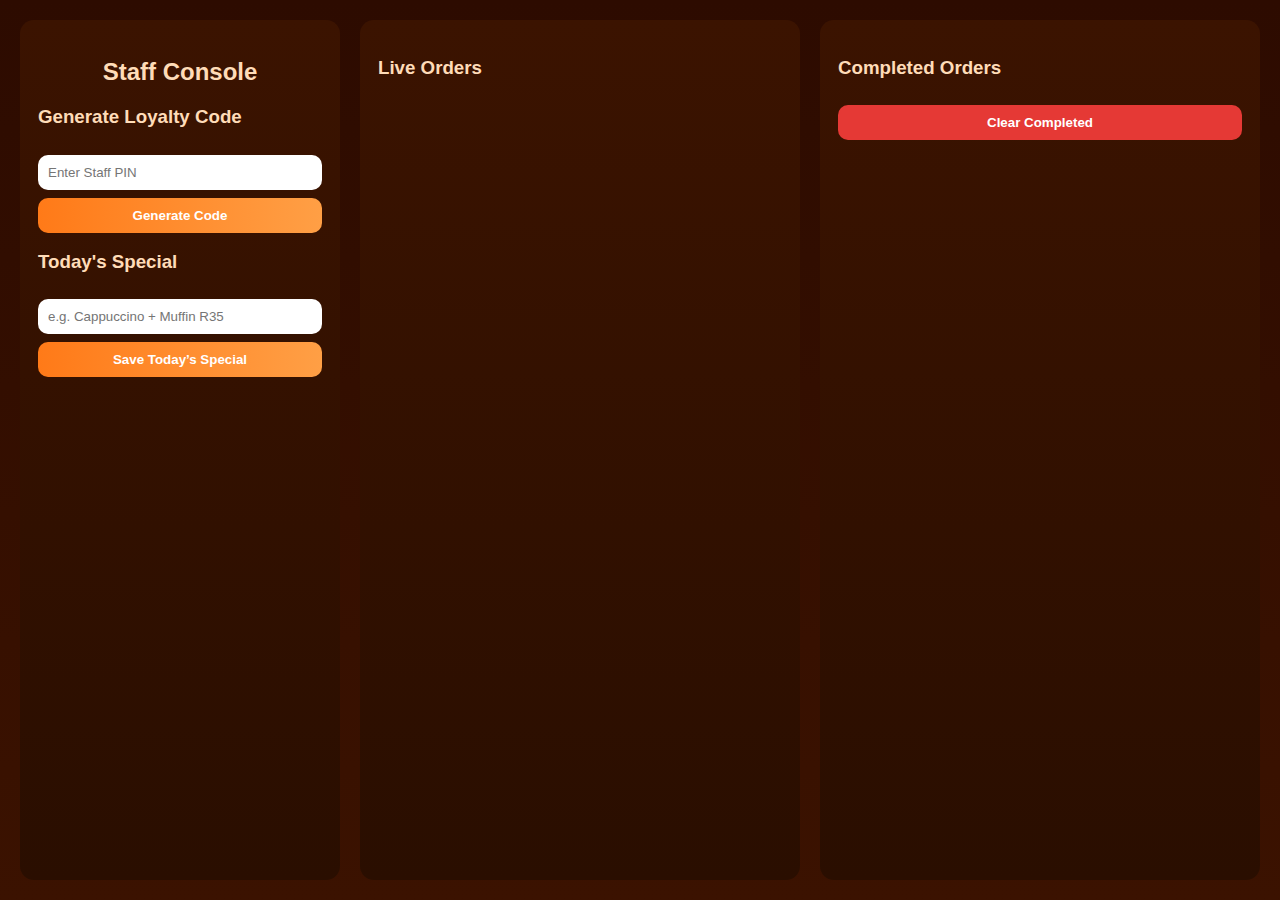
<file: staff.html>
﻿<!DOCTYPE html>
<html lang="en">
<head>
<meta charset="UTF-8">
<title>ButterBean Staff Console</title>
<meta name="viewport" content="width=device-width, initial-scale=1.0">

<!-- Firebase -->
<script src="https://www.gstatic.com/firebasejs/9.23.0/firebase-app-compat.js"></script>
<script src="https://www.gstatic.com/firebasejs/9.23.0/firebase-firestore-compat.js"></script>

<style>
  *{box-sizing:border-box}
  body{
    margin:0;
    background:linear-gradient(180deg,#2d0b00,#3b1200);
    color:#fff;
    font-family:Arial,Helvetica,sans-serif;
    min-height:100vh;
  }
  .dashboard{
    display:grid;
    grid-template-columns:320px 1fr 1fr;
    gap:20px;
    padding:20px;
    height:100vh;
  }
  .panel{
    background:linear-gradient(180deg,#3b1300,#2a0e00);
    border-radius:14px;
    padding:18px;
    overflow:hidden;
  }
  h2{color:#ffdcb8;text-align:center}

  input, button{
    width:100%;
    padding:10px;
    border-radius:10px;
    border:none;
    margin-top:8px;
  }
  button{
    cursor:pointer;
    background:linear-gradient(90deg,#ff7a18,#ff9f45);
    color:#fff;
    font-weight:bold;
  }

  .orderCard{
    background:rgba(255,255,255,0.05);
    border-radius:12px;
    padding:12px;
    margin-bottom:12px;
  }
  .orderCard.ready{
    background:rgba(25,160,90,0.08);
  }

  .orderButtons{
    display:flex;
    gap:10px;
    margin-top:10px;
  }

  .listArea{
    max-height:78vh;
    overflow:auto;
  }
</style>
</head>

<body>
<div class="dashboard">

  <!-- LEFT PANEL -->
  <div class="panel">
    <h2>Staff Console</h2>

    <!-- Loyalty Pin -->
    <h3 style="color:#ffdcb8">Generate Loyalty Code</h3>
    <input id="staffPin" type="password" placeholder="Enter Staff PIN">
    <button id="genBtn">Generate Code</button>
    <div id="codeOutput" style="margin-top:8px;color:#ffdcb8"></div>

    <!-- Daily Special -->
    <h3 style="color:#ffdcb8;margin-top:18px;">Today's Special</h3>
    <input id="newSpecialText" placeholder="e.g. Cappuccino + Muffin R35">
    <button id="updateSpecialBtn">Save Today’s Special</button>
  </div>

  <!-- LIVE ORDERS -->
  <div class="panel">
    <h3 style="color:#ffdcb8">Live Orders</h3>
    <div id="ordersContainer" class="listArea"></div>
  </div>

  <!-- COMPLETED -->
  <div class="panel">
    <h3 style="color:#ffdcb8">Completed Orders</h3>
    <button style="background:#e53935;color:#fff;" onclick="clearCompleted()">Clear Completed</button>
    <div id="completedContainer" class="listArea" style="margin-top:10px;"></div>
  </div>

</div>

<!-- SOUND -->
<audio id="newOrderSound"
  src="https://assets.mixkit.co/sfx/preview/mixkit-fast-double-click-on-mouse-275.wav"></audio>

<script>
/* ------------------ Firebase Init ------------------ */
const firebaseConfig = {
  apiKey: "AIzaSyAG_RsdqHCslRR-xW2-3GrEKXn-UYAECYY",
  authDomain: "butterbean-3869c.firebaseapp.com",
  projectId: "butterbean-3869c",
  storageBucket: "butterbean-3869c.firebasestorage.app",
  messagingSenderId: "329727412036",
  appId: "1:329727412036:web:7e41bebb8094fb70847911"
};
if(!firebase.apps.length) firebase.initializeApp(firebaseConfig);
const db = firebase.firestore();

/* ------------------ Settings ------------------ */
const STAFF_PIN = "1942";

/* ------------------ Loyalty Code Generator ------------------ */
document.getElementById("genBtn").onclick = async () => {
  const pin = document.getElementById("staffPin").value;
  if(pin !== STAFF_PIN){
    alert("Incorrect PIN");
    return;
  }
  const code = Math.floor(100000 + Math.random()*900000).toString();
  await db.collection("stamp_codes").add({
    code,
    used:false,
    created: firebase.firestore.FieldValue.serverTimestamp()
  });
  document.getElementById("codeOutput").innerText = code;
};

/* ------------------ Update Today's Special ------------------ */
document.getElementById("updateSpecialBtn").onclick = async () => {
  const txt = document.getElementById("newSpecialText").value.trim();
  if(!txt) return alert("Enter a special");
  await db.collection("daily_special").doc("today").set({
    text: txt,
    updated: firebase.firestore.FieldValue.serverTimestamp()
  });
  alert("Special saved");
};

/* ------------------ Live Orders Listener ------------------ */
let firstLoad = true;

db.collection("orders").orderBy("created","desc").onSnapshot(snapshot=>{
  const live = document.getElementById("ordersContainer");
  const done = document.getElementById("completedContainer");
  live.innerHTML = "";
  done.innerHTML = "";

  if(!firstLoad){
    document.getElementById("newOrderSound").play().catch(()=>{});
  }
  firstLoad = false;

  snapshot.forEach(doc=>{
    const o = doc.data();
    const id = doc.id;

    // ❗ DO NOT show WhatsApp POS orders to staff
    if(o.source === "pos_whatsapp" || o.notifyStaff === false) return;

    const card = document.createElement("div");
    card.className = "orderCard";
    if(o.status === "ready") card.classList.add("ready");

    card.innerHTML = `
      <strong>${o.customerName || "No Name"}</strong><br>
      <small>${o.phone || ""}</small><br><br>
      ${(o.items||[]).map(i => `${i.n} (R${i.p})`).join("<br>")}<br><br>
      <strong>Total: R${o.total}</strong>
    `;

    if(o.status !== "ready"){
      const btns = document.createElement("div");
      btns.className = "orderButtons";

      btns.innerHTML = `
        <button onclick="updateOrderStatus('${id}','preparing')">Preparing</button>
        <button style="background:#19a05a;color:#fff"
                onclick="updateOrderStatus('${id}','ready')">Complete</button>
      `;
      card.appendChild(btns);
      live.appendChild(card);
    } else {
      done.appendChild(card);
    }
  });
});

/* ------------------ Update Order Status + WhatsApp Notify ------------------ */
async function updateOrderStatus(id, status){
  const ref = db.collection("orders").doc(id);
  const snap = await ref.get();
  if(!snap.exists) return;

  const data = snap.data();
  await ref.update({status});

  if(data.phone){
    const clean = data.phone.replace(/[^0-9]/g,"");
    let msg = "";
    if(status === "preparing") msg = "Your ButterBean order is now being prepared ☕";
    if(status === "ready") msg = "Your ButterBean order is READY for pickup ✅";

    window.open(`https://wa.me/${clean}?text=${encodeURIComponent(msg)}`,"_blank");
  }
}

/* ------------------ Clear Completed Orders ------------------ */
async function clearCompleted(){
  if(!confirm("Clear completed orders?")) return;

  const snap = await db.collection("orders").where("status","==","ready").get();
  const batch = db.batch();
  snap.forEach(d=> batch.delete(d.ref));
  await batch.commit();

  alert("Completed orders cleared");
}
</script>
</body>
</html>
</file>
